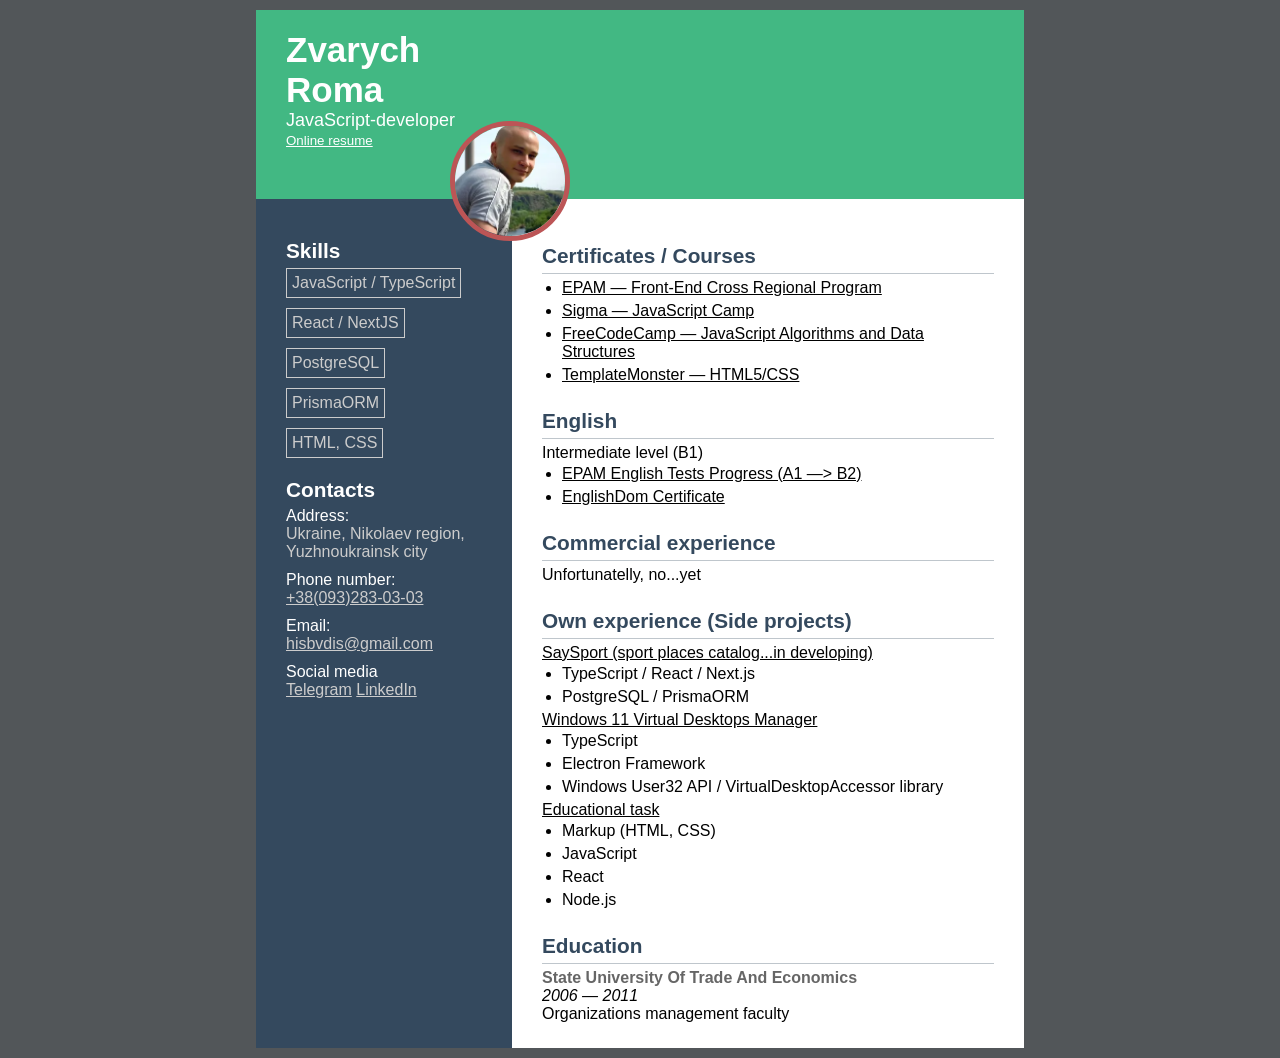
<file: index.html>
<!DOCTYPE html>
<html lang="en">
<head>
  <meta charset="UTF-8">
  <meta http-equiv="X-UA-Compatible" content="IE=edge">
  <meta name="viewport" content="width=device-width, initial-scale=1.0">
  <link rel="stylesheet" href="css/style.css" />
  <title>Zvarych Roma — CV</title>
</head>
<body>

<div class="page">
  <h1 class="srOnly">Zvarych Roma — CV</h1>
  <header class="header  page__header  section">
    <div class="bio  header__bio">
      <h1 class="bio__name">Zvarych Roma</h1>
      <p class="bio__pos">JavaScript-developer</p>
      <small>
        <a href="https://hisbvdis.github.io/resume/">Online resume</a>
      </small>
    </div>

    <div class="header__cell2">
      <p class="photo  header__photo">
        <a class="photo__link" href="img/photo--orig.webp" target="_blank">
          <img class="photo__img" src="img/photo--small.webp" width="300" height="225" alt="Зварич Рома" />
        </a>
      </p>
    </div>
  </header>

  <aside class="aside">
    <section class="skills  section">
      <h2 class="sectionTitle  sectionTitle--light">Skills</h2>
      <ul class="skills__list">
        <li class="skills__item">JavaScript / TypeScript</li>
        <li class="skills__item">React / NextJS</li>
        <li class="skills__item">PostgreSQL</li>
        <li class="skills__item">PrismaORM</li>
        <li class="skills__item">HTML, CSS</li>
      </ul>
    </section>

    <section class="contact  section">
      <h2 class="sectionTitle  sectionTitle--light">Contacts</h2>
      <address>
        <p class="contact__title">Address:</p>
        <span>Ukraine, Nikolaev&nbsp;region, Yuzhnoukrainsk&nbsp;city</span>
        <p class="contact__title">Phone number:</p>
        <a href="tel:+380932830303">+38(093)283-03-03</a>
        <p class="contact__title">Email:</p>
        <a href="mailto:hisbvdis@gmail.com">hisbvdis@gmail.com</a>
        <p class="contact__title">Social media</p>
        <a href="https://telegram.me/hisbvdis">Telegram</a>
        <a href="https://www.linkedin.com/in/hisbvdis/">LinkedIn</a>
      </address>
    </section>
  </aside>

  <main class="main">
    <section class="section">
      <h2 class="sectionTitle  sectionTitle--under">Certificates / Courses</h2>
      <ul class="list">
        <li class="list__item">
          <a href="https://www.linkedin.com/posts/hisbvdis_im-happy-to-share-that-ive-obtained-a-new-activity-7108396318716256256-wSan">EPAM — Front-End Cross Regional Program</a>
        </li>
        <li class="list__item">
          <a href="https://www.linkedin.com/posts/hisbvdis_javascript-camp-is-over-it-was-an-exciting-activity-7052564112651767808-gmUG">Sigma — JavaScript Camp</a>
        </li>
        <li class="list__item">
          <a href="https://www.freecodecamp.org/certification/hisbvdis/javascript-algorithms-and-data-structures">FreeCodeCamp — JavaScript Algorithms and Data Structures</a>
        </li>
        <li class="list__item">
          <a href="https://certification.templatemonster.com/certificates/7b932b84294a846e612f2d119a28635b/">TemplateMonster — HTML5/CSS</a>
        </li>
      </ul>
    </section>

    <section class="section">
      <h2 class="sectionTitle  sectionTitle--under">English</h2>
      <p>Intermediate level (B1)</p>
      <ul class="list">
        <li class="list__item"><a href="https://www.linkedin.com/posts/hisbvdis_my-english-learning-progress-with-epam-assignment-activity-7065699184200273920-bYwh">EPAM English Tests Progress (A1 —> B2)</a></li>
        <li class="list__item"><a href="https://www.englishdom.com/ua/cn/a8e70ae1/">EnglishDom Certificate</a></li>
      </ul>
    </section>

    <section class="section">
      <h2 class="sectionTitle  sectionTitle--under">Commercial experience</h2>
      <p>Unfortunatelly, no...yet</p>
    </section>

    <section class="section">
      <h2 class="sectionTitle  sectionTitle--under">Own experience (Side projects)</h2>
      <a href="https://github.com/hisbvdis/ss">SaySport (sport places catalog...in developing)</a>
      <ul class="list">
        <li class="list__item">TypeScript / React / Next.js</li>
        <li class="list__item">PostgreSQL / PrismaORM</li>
      </ul>
      <a href="https://github.com/hisbvdis/win11-virtual-desktop-manager">Windows 11 Virtual Desktops Manager</a>
      <ul class="list">
        <li class="list__item">TypeScript</li>
        <li class="list__item">Electron Framework</li>
        <li class="list__item">Windows User32 API / VirtualDesktopAccessor library</li>
      </ul>
      <a href="https://github.com/hisbvdis/training-works">Educational task</a>
      <ul class="list">
        <li class="list__item">Markup (HTML, CSS)</li>
        <li class="list__item">JavaScript</li>
        <li class="list__item">React</li>
        <li class="list__item">Node.js</li>
      </ul>
    </section>

    <section class="section  edu">
      <h2 class="sectionTitle  sectionTitle--under">Education</h2>
      <h3 class="edu__name">State University Of Trade And Economics</h3>
      <p class="edu__date">2006 — 2011</p>
      <p>Organizations management faculty</p>
    </section>
  </main>
</div>

</body>
</html>
</file>
<file: css/style.css>
@import "blocks/base.css";

@import "blocks/page.css";
@import "blocks/section.css";
@import "blocks/sectionTitle.css";
@import "blocks/sectionSubTitle.css";

@import "blocks/header.css";
@import "blocks/aside.css";
@import "blocks/main.css";

@import "blocks/bio.css";
@import "blocks/photo.css";
@import "blocks/skills.css";
@import "blocks/contact.css";
@import "blocks/experience.css";
@import "blocks/job.css";
@import "blocks/edu.css";
@import "blocks/list.css";
</file>
